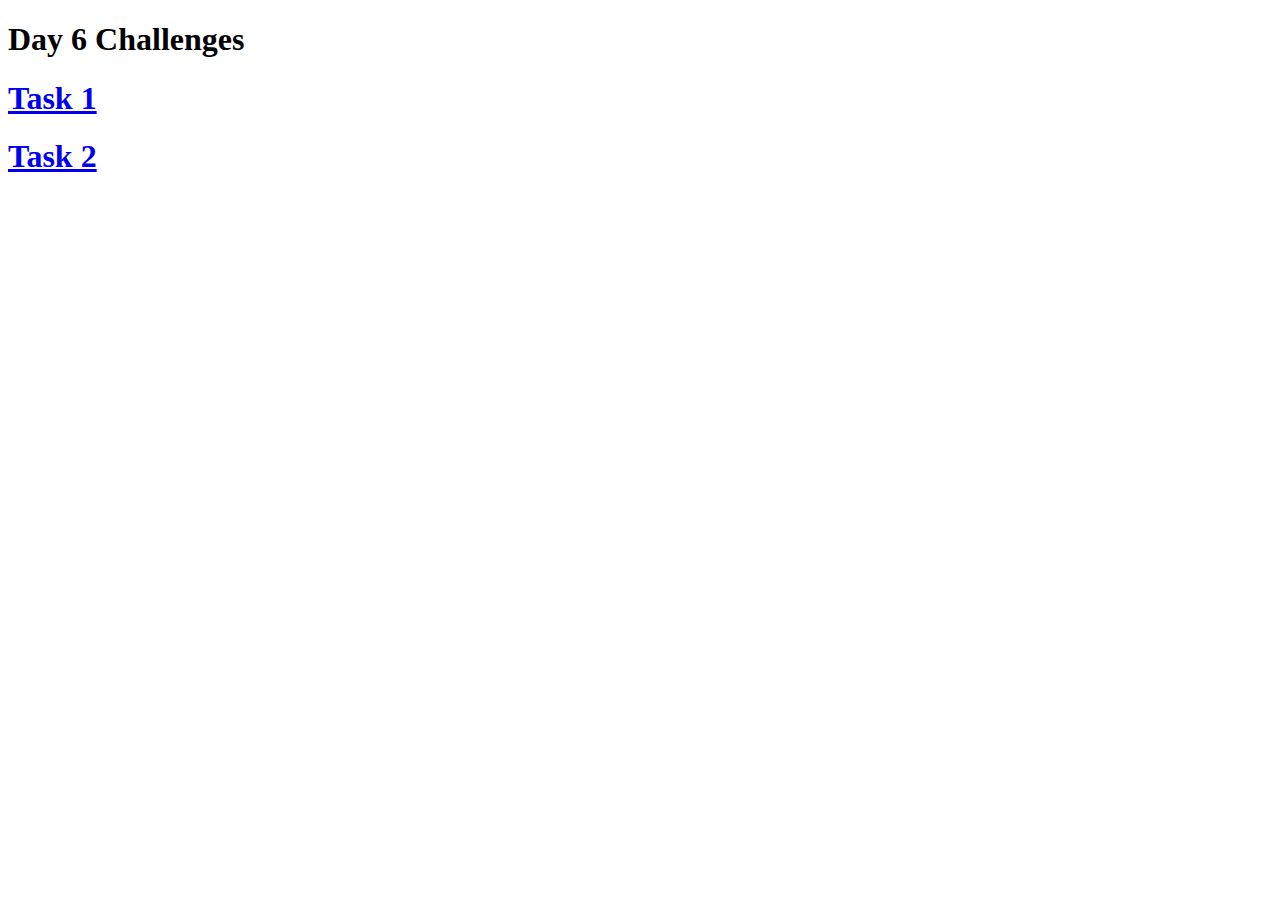
<file: index.html>
<!DOCTYPE html>
<html lang="en">
<head>
    
    <title>Page</title>

</head>
<body>
    <h1>Day 6 Challenges</h1>
    <h1><a href="Responsive/web_2/final.html">Task 1</a></h1>
    <h1><a href="Responsive/web_1/task1.html">Task 2</a></h1>
    
</body>
</html>
</file>
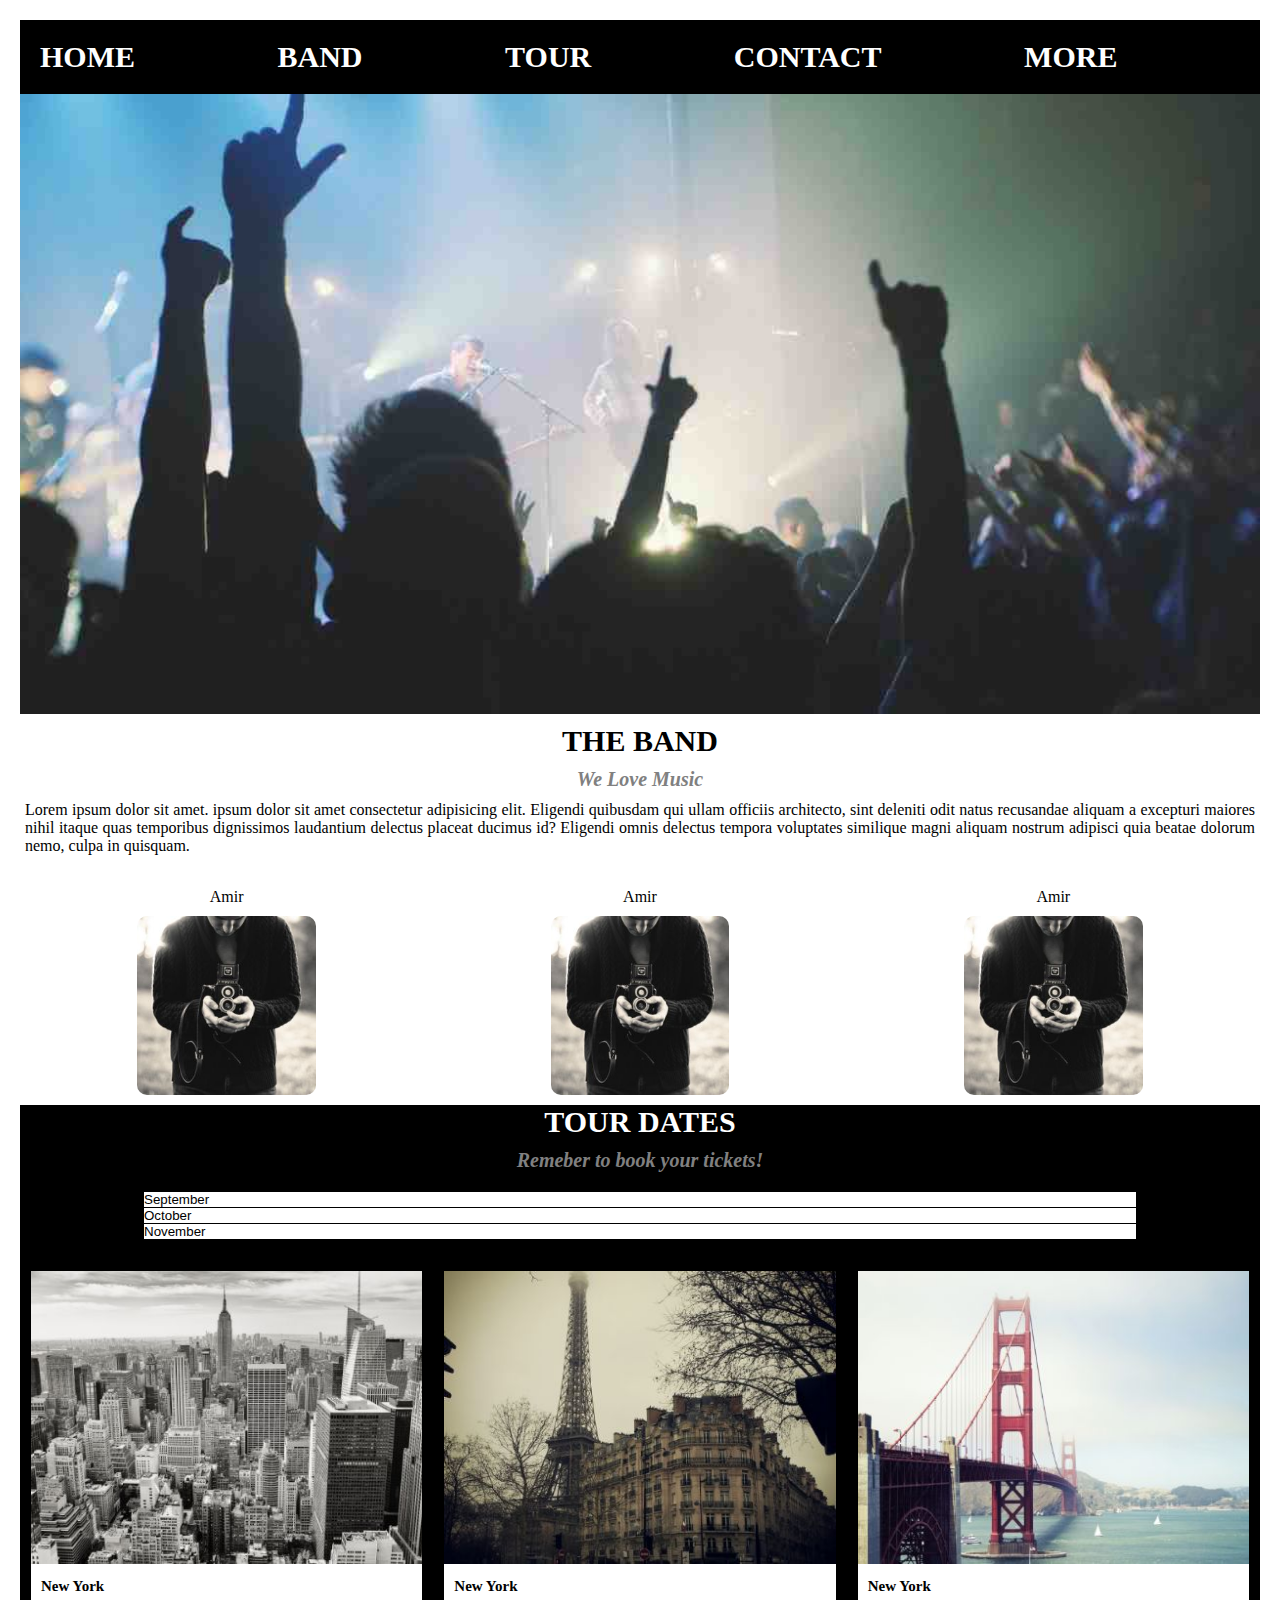
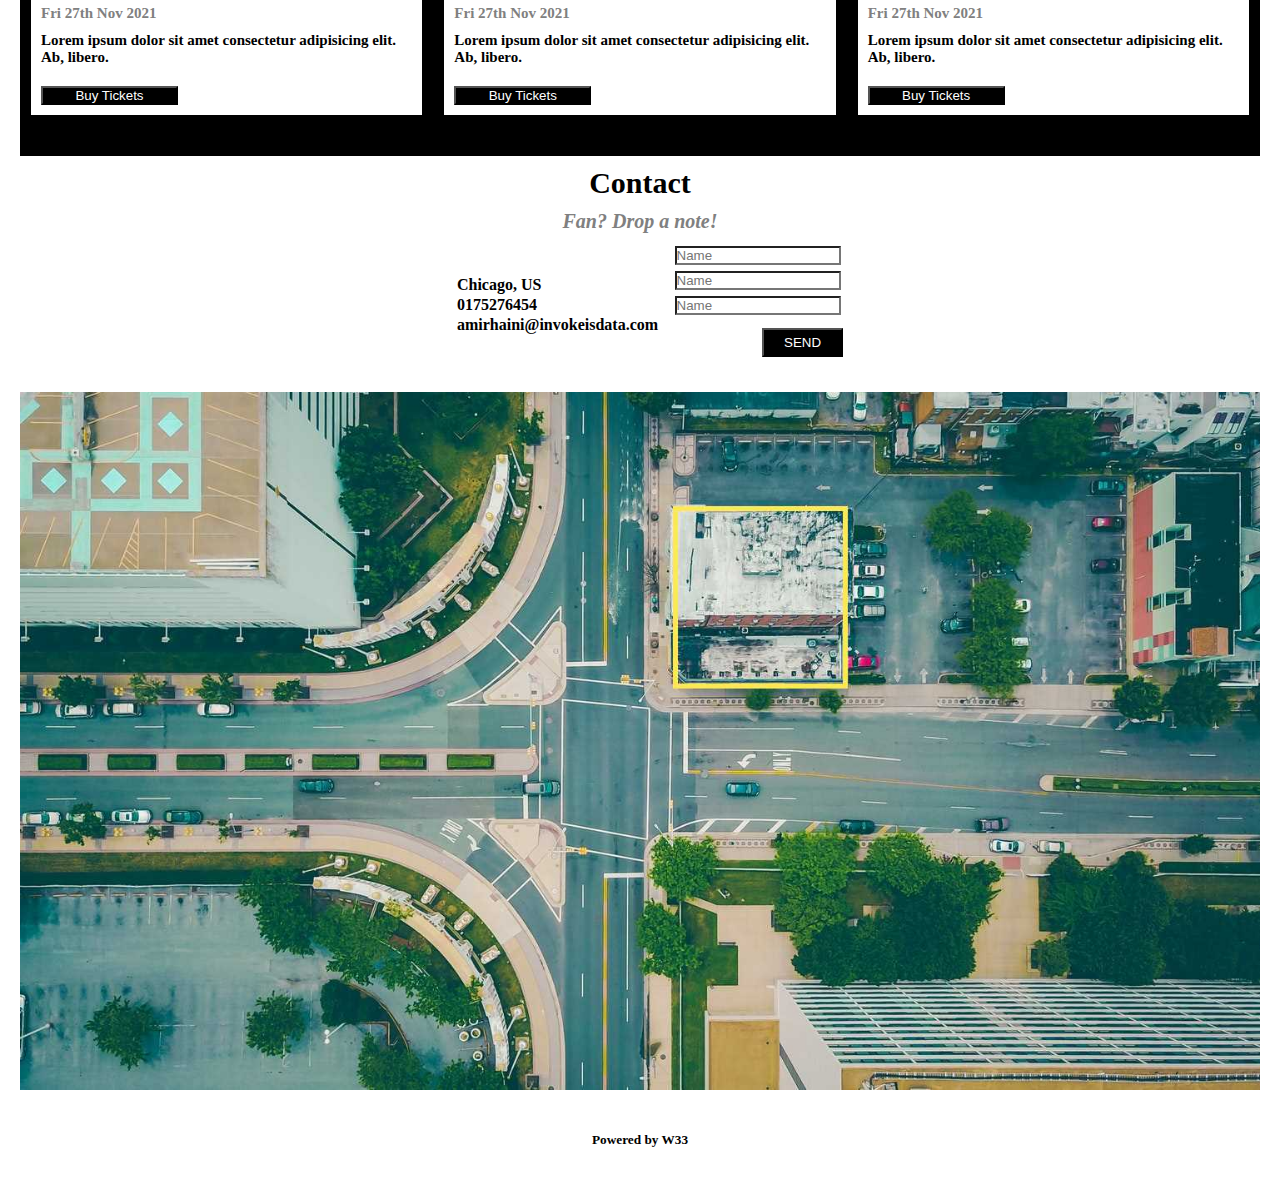
<file: Responsive/web_1/task1.html>
<!DOCTYPE html>
<html lang="en">
<head>
    
    <meta name="viewport" content="width=device-width, initial-scale=1.0">
    
    <title>Task 2</title>

    <link rel="preconnect" href="https://fonts.googleapis.com">
    <link rel="preconnect" href="https://fonts.gstatic.com" crossorigin>
    <link rel="stylesheet" href="https://pro.fontawesome.com/releases/v5.10.0/css/all.css" integrity="sha384-AYmEC3Yw5cVb3ZcuHtOA93w35dYTsvhLPVnYs9eStHfGJvOvKxVfELGroGkvsg+p" crossorigin="anonymous"/>

    <link href="task2.css" rel = "stylesheet" />


</head>
<body>
    <div id="app">
        <!-- Header -->
        <header>
            <div id="top">
                <h1>HOME</h1>
                <h1 class="d-view">BAND</h1>
                <h1 class="d-view">TOUR</h1>
                <h1 class="d-view">CONTACT</h1>
                <h1 class="d-view">MORE</h1>
                <p><i class="fas fa-align-justify" style="background-color: white;"></i></p>  
            </div>

            <div id="topbody">
                <img src="images/chicago.jpg" class="m-view"/>
                <img src="images/ny.jpg" class="d-view" />
            </div>

        </header>

        <section id="s1">
            <h1>THE BAND</h1>
            <h3>We Love Music</h3>
            <p>Lorem ipsum dolor sit amet. ipsum dolor sit amet consectetur adipisicing elit. Eligendi quibusdam qui ullam officiis architecto, sint deleniti odit natus recusandae aliquam a excepturi maiores nihil itaque quas temporibus dignissimos laudantium delectus placeat ducimus id? Eligendi omnis delectus tempora voluptates similique magni aliquam nostrum adipisci quia beatae dolorum nemo, culpa in quisquam.</p>
        </section>

        <br/>

        <!-- Section 2 -->

        <section id="s2">
                <div class="s2-body">
                    <p>Amir</p>
                    <img src="images/bandmember.jpg" />
                </div>

                <div class="s2-body">
                    <p>Amir</p>
                    <img src="images/bandmember.jpg" />
                </div>

                <div class="s2-body">
                    <p>Amir</p>
                    <img src="images/bandmember.jpg" />
                </div>

        </section>

        <!-- Section 3 -->

        <section id="s3">
            <h1>TOUR DATES</h1>
            <h3>Remeber to book your tickets!</h3>
            
            <div class="button">
                <button> September</button>
                <button> October</button>
                <button> November</button>
            </div>

            <div class="pic-holder-holder">
                <div class="pic-holder">
                    <img src="images/newyork.jpg" />
                    <h4>New York</h4>
                    <h5>Fri 27th Nov 2021</h5>
                    <h4>Lorem ipsum dolor sit amet consectetur adipisicing elit. Ab, libero.</h4>
                    <button>Buy Tickets</button>
                </div>

                <div class="pic-holder">
                    <img src="images/paris.JPG" />
                    <h4>New York</h4>
                    <h5>Fri 27th Nov 2021</h5>
                    <h4>Lorem ipsum dolor sit amet consectetur adipisicing elit. Ab, libero.</h4>
                    <button>Buy Tickets</button>
                </div>

                <div class="pic-holder">
                    <img src="images/sanfran.jpg" />
                    <h4>New York</h4>
                    <h5>Fri 27th Nov 2021</h5>
                    <h4>Lorem ipsum dolor sit amet consectetur adipisicing elit. Ab, libero.</h4>
                    <button>Buy Tickets</button>
                </div>
            </div>

        </section>

        <!-- Section 4 -->

        <section id="s4">
            <h1>Contact</h1>
            <h3>Fan? Drop a note!</h3>

            <!-- Body -->
            <div id="section4-body">
                <div id="icon-holder">
                    <div class="icon">
                        <i class="fas fa-map-marker-alt"></i> <h4> Chicago, US</h4>
                    </div>

                    
                    <div class="icon">
                        <i class="fas fa-phone"></i>
                        <h4> 0175276454</h4>
                    </div>

                    <div class="icon">
                        <i class="fas fa-envelope"></i>
                        <h4> amirhaini@invokeisdata.com</h4>
                    </div>
                </div>

                <div id="input">
                    <input type="text" placeholder="Name">
                    <input type="text" placeholder="Name">
                    <input type="text" placeholder="Name">

                    <button>SEND</button>
                </div>
                
            </div>
            

        </section>

        <!-- Footer -->

        <section id="footer">
            <img src="images/map.jpg"/>
            <div class="foot-icon">
                <i class="fab fa-facebook-square"></i>
                <i class="far fa-bell"></i>
                <i class="fab fa-pinterest-p"></i>
                <i class="fab fa-twitter"></i>
                <i class="fab fa-linkedin-in"></i>

            </div>
            <br/>
            <h5>Powered by W33</h5>
        </section>
    </div>
    
</body>
</html>
</file>
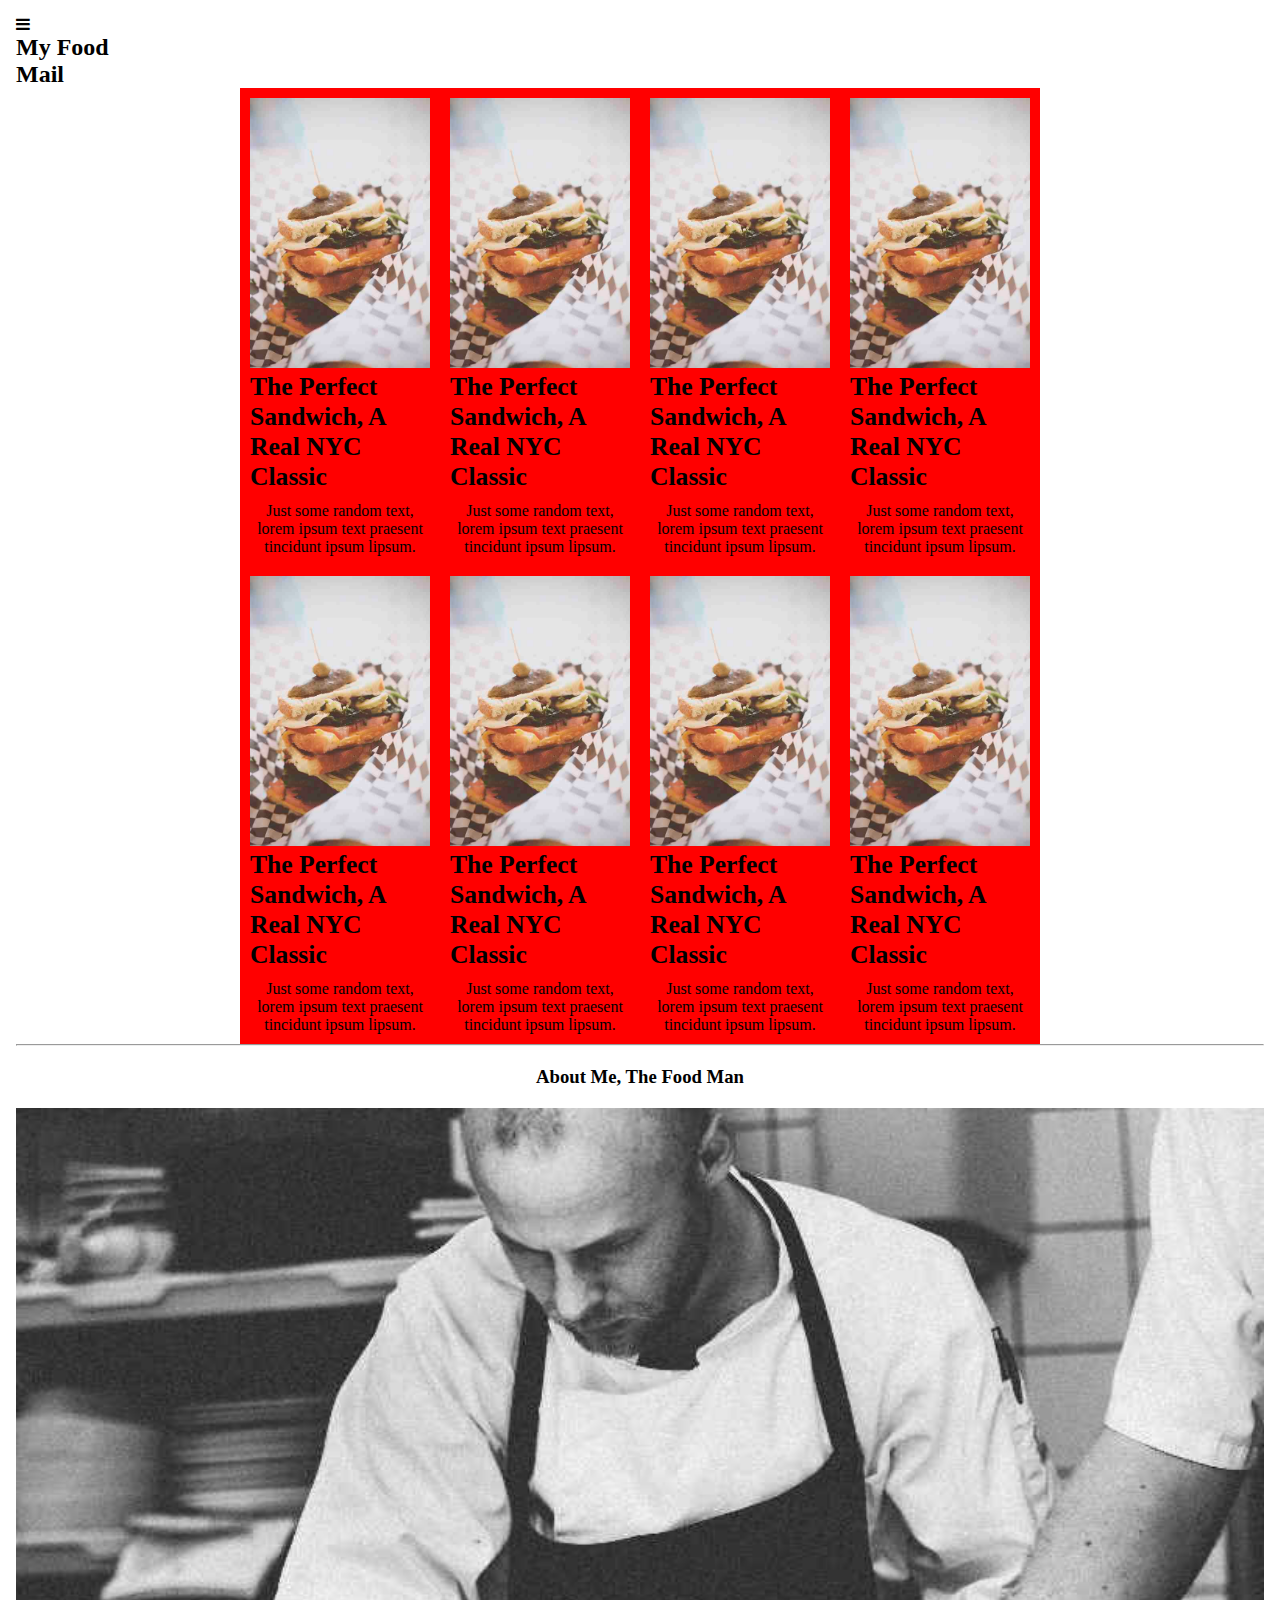
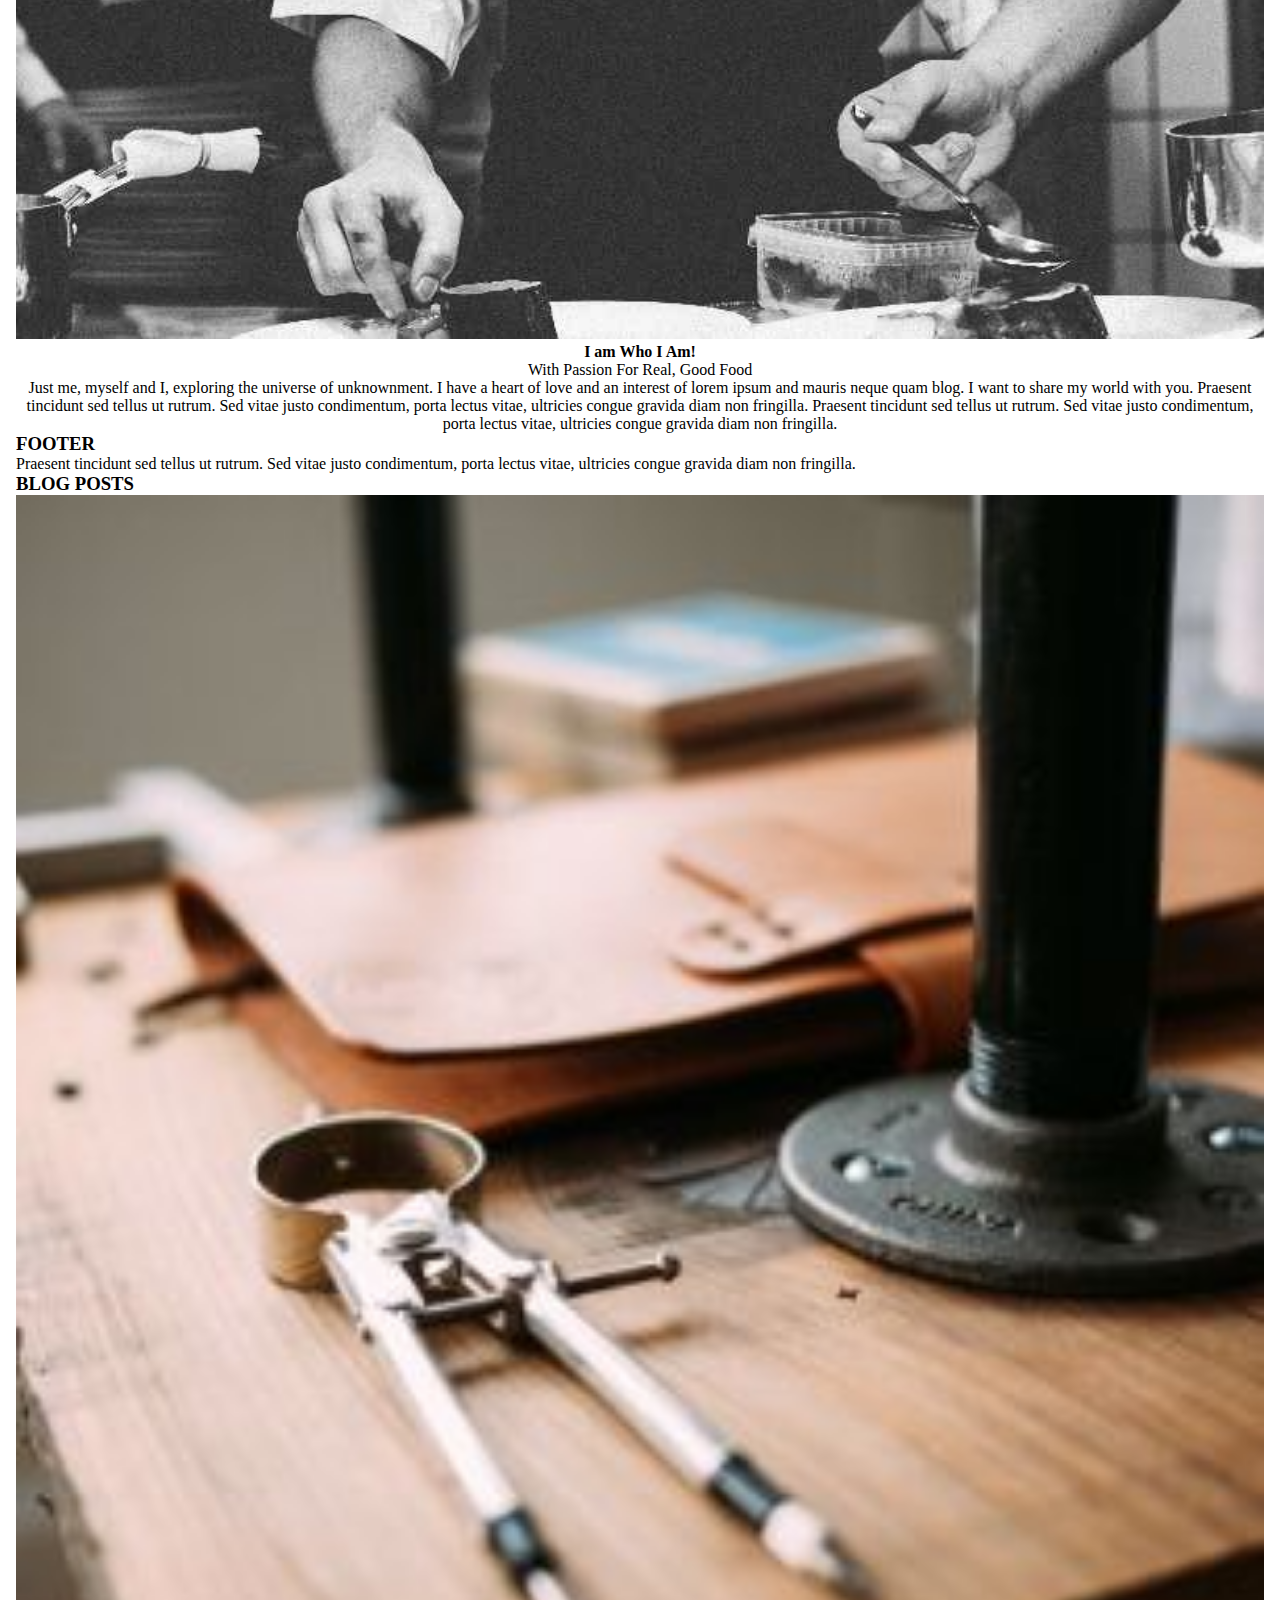
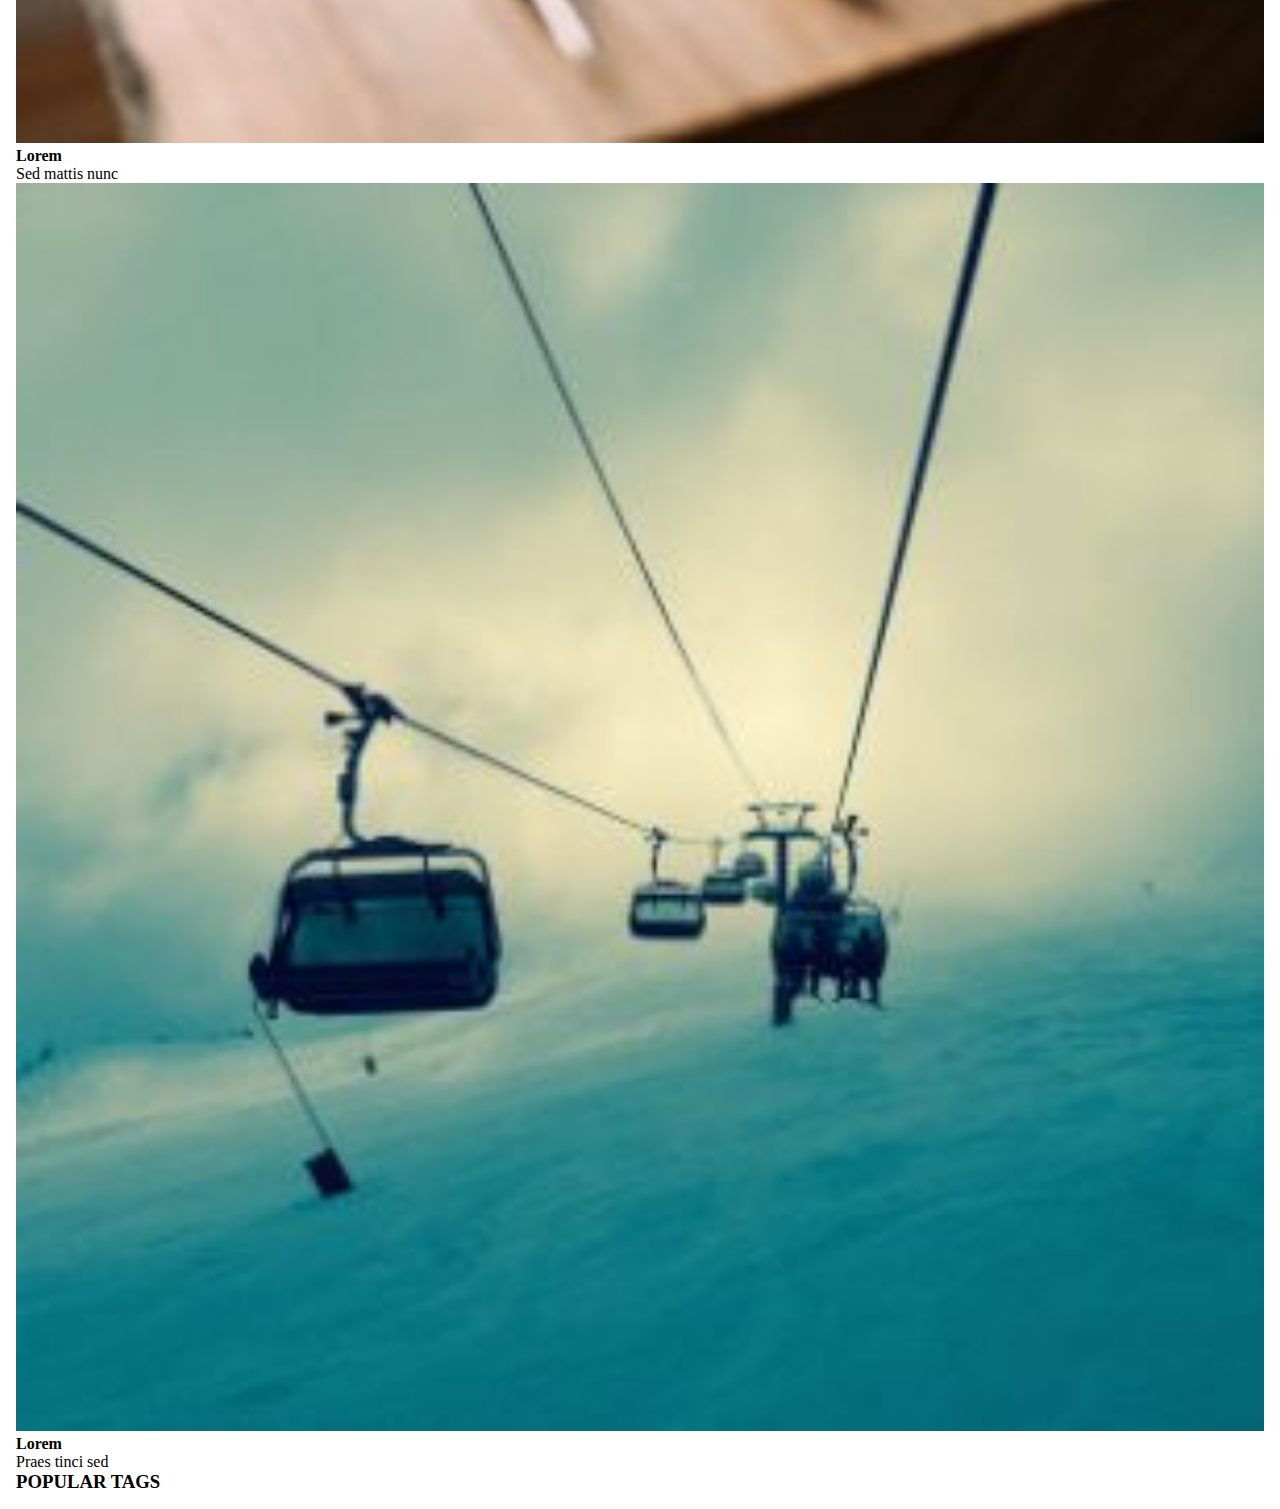
<file: Responsive/web_2/demo.html>
<!DOCTYPE html>
<html lang="en">

<head>
    <meta charset="UTF-8">

    <meta name="viewport" content="width=device-width, initial-scale=1">
    <link rel="stylesheet" href="https://cdnjs.cloudflare.com/ajax/libs/font-awesome/4.7.0/css/font-awesome.min.css">
    <link rel="stylesheet" href="css/demo.css" />
</head>

<body>
    <div>
        <header>
            <i class="fa fa-bars" aria-hidden="true"></i>
            <h2>My Food</h2>
            <h2 onclick="changeTheme()" class="mailText">Mail</h2>
        </header>
        <main>
            <div id="food-container">
                <div class="food-list">
                    <img src="images/sandwich.jpg" />
                    <h1>The Perfect Sandwich, A Real NYC Classic</h1>
                    <p>Just some random text, lorem ipsum text praesent tincidunt ipsum lipsum.</p>
                </div>
                <div class="food-list">
                    <img src="images/sandwich.jpg" />
                    <h1>The Perfect Sandwich, A Real NYC Classic</h1>
                    <p>Just some random text, lorem ipsum text praesent tincidunt ipsum lipsum.</p>
                </div>
                <div class="food-list">
                    <img src="images/sandwich.jpg" />
                    <h1>The Perfect Sandwich, A Real NYC Classic</h1>
                    <p>Just some random text, lorem ipsum text praesent tincidunt ipsum lipsum.</p>
                </div>
                <div class="food-list">
                    <img src="images/sandwich.jpg" />
                    <h1>The Perfect Sandwich, A Real NYC Classic</h1>
                    <p>Just some random text, lorem ipsum text praesent tincidunt ipsum lipsum.</p>
                </div>

                <div class="food-list">
                    <img src="images/sandwich.jpg" />
                    <h1>The Perfect Sandwich, A Real NYC Classic</h1>
                    <p>Just some random text, lorem ipsum text praesent tincidunt ipsum lipsum.</p>
                </div>

                <div class="food-list">
                    <img src="images/sandwich.jpg" />
                    <h1>The Perfect Sandwich, A Real NYC Classic</h1>
                    <p>Just some random text, lorem ipsum text praesent tincidunt ipsum lipsum.</p>
                </div>

                <div class="food-list">
                    <img src="images/sandwich.jpg" />
                    <h1>The Perfect Sandwich, A Real NYC Classic</h1>
                    <p>Just some random text, lorem ipsum text praesent tincidunt ipsum lipsum.</p>
                </div>


                <div class="food-list">
                    <img src="images/sandwich.jpg" />
                    <h1>The Perfect Sandwich, A Real NYC Classic</h1>
                    <p>Just some random text, lorem ipsum text praesent tincidunt ipsum lipsum.</p>
                </div>
            </div>

            <hr />

            <div id="chef-container">
                <h3>About Me, The Food Man</h3>
                <img src="images/chef.jpg" />
                <h4>I am Who I Am!</h4>
                <p>With Passion For Real, Good Food</p>

                <p>Just me, myself and I, exploring the universe of unknownment. I have a heart of love and an interest of lorem ipsum and mauris neque quam blog. I want to share my world with you. Praesent tincidunt sed tellus ut rutrum. Sed vitae justo
                    condimentum, porta lectus vitae, ultricies congue gravida diam non fringilla. Praesent tincidunt sed tellus ut rutrum. Sed vitae justo condimentum, porta lectus vitae, ultricies congue gravida diam non fringilla.</p>
            </div>
        </main>
        <footer>
            <div>
                <h3>FOOTER</h3>
                <p>Praesent tincidunt sed tellus ut rutrum. Sed vitae justo condimentum, porta lectus vitae, ultricies congue gravida diam non fringilla.</p>
            </div>

            <div>
                <h3>BLOG POSTS</h3>
                <div>
                    <div>
                        <img src="images/workshop.jpg" />

                        <div>
                            <h4>Lorem</h4>
                            <p>Sed mattis nunc</p>
                        </div>
                    </div>

                    <div>
                        <img src="images/gondol.jpg" />

                        <div>
                            <h4>Lorem</h4>
                            <p>Praes tinci sed</p>
                        </div>
                    </div>
                </div>
            </div>

            <div>
                <h3>POPULAR TAGS</h3>
            </div>
        </footer>

        <script>
            var isDark = false;

            function changeTheme() {
                if (isDark === false) {
                    document.querySelector("body").style.color = "white";
                    document.querySelector("body").style.backgroundColor = "black";
                    isDark = true;
                    return false;
                }

                if (isDark === true) {
                    document.querySelector("body").style.color = "black";
                    document.querySelector("body").style.backgroundColor = "white";
                    isDark = false;
                    return false;
                }
            }
        </script>
    </div>
</body>

</html>
</file>
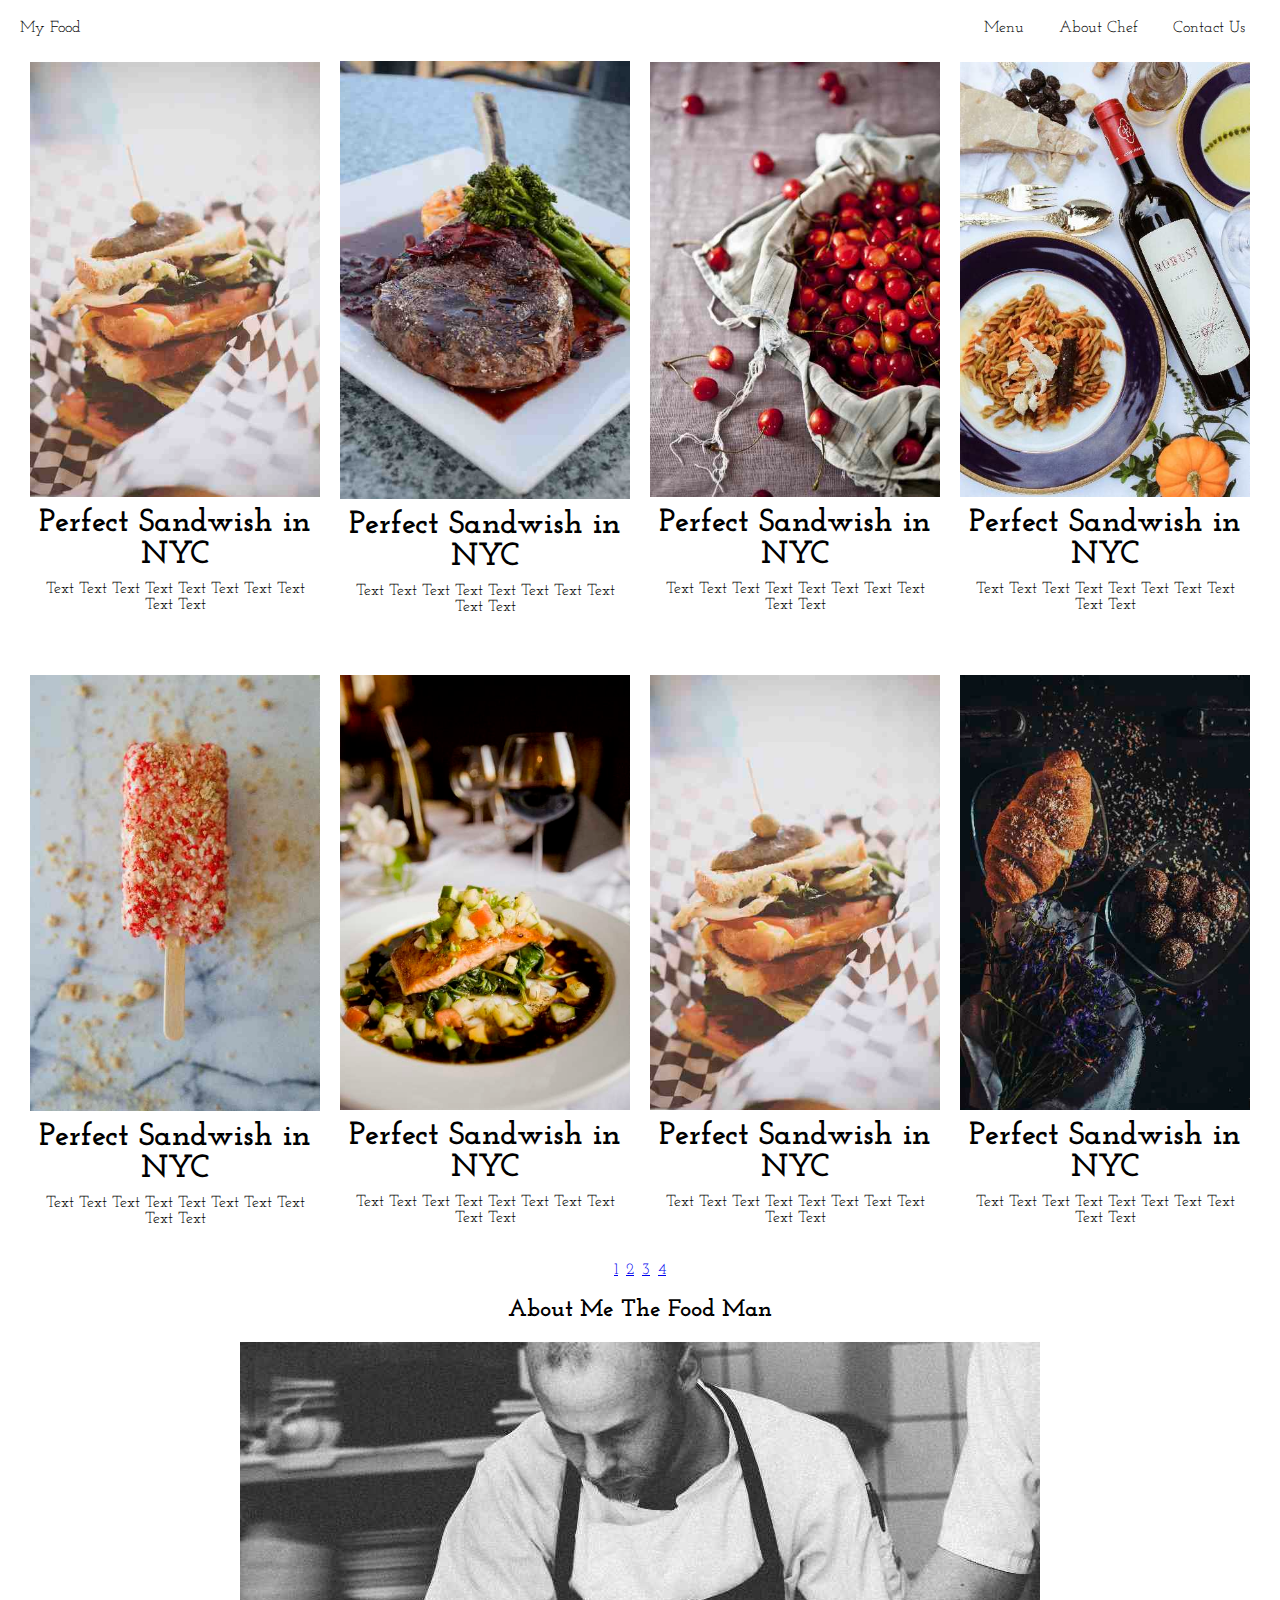
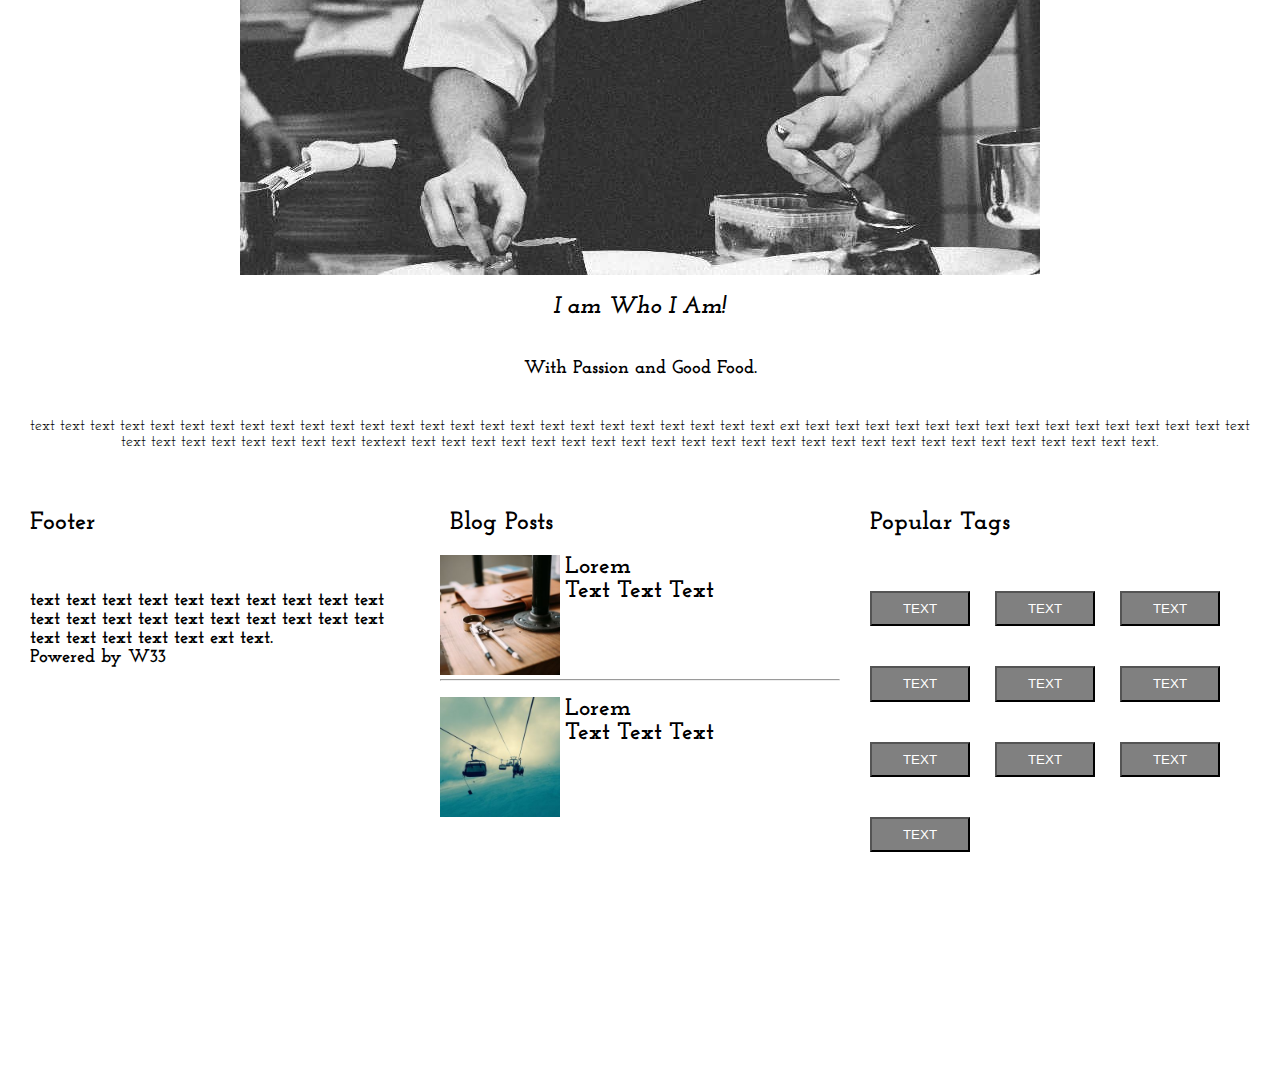
<file: Responsive/web_2/final.html>
<!DOCTYPE html>
<html lang="en">
<head>
    <title>Chef Website</title>
    <meta name="viewpoint" content="width=device-width, initial-scale=1.0" />
        
    <link rel="preconnect" href="https://fonts.googleapis.com">
    <link rel="preconnect" href="https://fonts.gstatic.com" crossorigin>
    <link href="https://fonts.googleapis.com/css2?family=Josefin+Slab:ital@0;1&display=swap" rel="stylesheet">
    
    <link rel="stylesheet" href="https://pro.fontawesome.com/releases/v5.10.0/css/all.css" integrity="sha384-AYmEC3Yw5cVb3ZcuHtOA93w35dYTsvhLPVnYs9eStHfGJvOvKxVfELGroGkvsg+p" crossorigin="anonymous"/>


    <link href="styles.css" rel="stylesheet" />

</head>
<body>
    <div id="app">
        <header>
            <i class="fas fa-align-justify"></i>
            <p id="logo"> My Food </p>
            <p id="mail"> Mail </p>
            <ul div="nav">
                <li>Menu</li>
                <li>About Chef</li>
                <li>Contact Us</li>
            </ul>
            
        </header>

        <section id="food-section">
            <div class="food-list">
                <img src="images/sandwich.jpg" />
                <h1> Perfect Sandwish in NYC</h1>
                <p> Text Text Text Text Text Text Text Text Text Text </p>
            </div>

            <div class="food-list">
                <img src="images/steak.jpg" />
                <h1> Perfect Sandwish in NYC</h1>
                <p> Text Text Text Text Text Text Text Text Text Text </p>
            </div>

            <div class="food-list">
                <img src="images/cherries.jpg" />
                <h1> Perfect Sandwish in NYC</h1>
                <p> Text Text Text Text Text Text Text Text Text Text </p>
            </div>

            <div class="food-list">
                <img src="images/wine.jpg" />
                <h1> Perfect Sandwish in NYC</h1>
                <p> Text Text Text Text Text Text Text Text Text Text </p>
            </div>

            <div class="food-list">
                <img src="images/popsicle.jpg" />
                <h1> Perfect Sandwish in NYC</h1>
                <p> Text Text Text Text Text Text Text Text Text Text </p>
            </div>

            <div class="food-list">
                <img src="images/salmon.jpg" />
                <h1> Perfect Sandwish in NYC</h1>
                <p> Text Text Text Text Text Text Text Text Text Text </p>
            </div>

            <div class="food-list">
                <img src="images/sandwich.jpg" />
                <h1> Perfect Sandwish in NYC</h1>
                <p> Text Text Text Text Text Text Text Text Text Text </p>
            </div>

            <div class="food-list">
                <img src="images/croissant.jpg" />
                <h1> Perfect Sandwish in NYC</h1>
                <p> Text Text Text Text Text Text Text Text Text Text </p>
            </div>
        </section>

        <div class="pages">
           <p>
               <i class="fas fa-arrow-left"></i>  &ensp;<a href="#">1</a> &ensp; <a href="#">2</a> &ensp; <a href="#">3</a> &ensp; <a href="#">4</a> &ensp;
               <i class="fas fa-arrow-right"></i> 
           </p> 

        </div>

        <section id="chef">
            <h2>About Me The Food Man</h2>
            <img src="images/chef.jpg">
            <h2 style="font-style: italic;">I am Who I Am!</h2>
            <h3>With Passion and Good Food.</h3>
            <p>text text text text text text text text text text text text text text text text text text text text text text text text text ext text text text text text text text text text text text text text text text text text text text text text text text textext text text text text text text text text text text text text text text text text text text text text text text text text text.</p>

        </section>

        <section id="footer">

            <div class="fh">
                <h1 style="font-size:25px;">Footer</h1>
                <br/>
                <h3>text text text text text text text text text text text text text text text text text text text text text text text text text ext text.

                <br/>
                Powered by W33
                </h3>
            </div>

            <br/>

            <div class="blog">
                <h1 style="font-size:25px;">Blog Posts</h1>
                <img src="images/workshop.jpg" style="display: inline-block;">
                <h2 style="display: inline-block;">Lorem <br/> Text Text Text</h2>
                <br/>
                <hr/>
                <br/>
                <img src="images/gondol.jpg">
                <h2>Lorem <br/> Text Text Text</h2>
            </div>

            <br />

            <div class="tags">
                <h1 style="font-size:25px;"> Popular Tags</h1>
                <br/>
                <div>
                    <button>TEXT</button>
                    <button>TEXT</button>
                    <button>TEXT</button>
                    <button>TEXT</button>
                    <button>TEXT</button>
                    <button>TEXT</button>
                    <button>TEXT</button>
                    <button>TEXT</button>
                    <button>TEXT</button>
                    <button>TEXT</button>
                </div>
            </div>
        </section>


    </div>
    
</body>
</html>
</file>
<file: Responsive/web_1/task2.css>
*
{
    margin: 0; padding: 0; box-sizing: border-box;
}



:root {
    --primary-color: black;
    --secondary-color:gray;
    --th-color:white;
    --title-text: 30px;
    --sub-text: 20px;
    --norm-text: 15px;

}


#app {
    padding: 1.25em;min-width: 400px;
    margin: 0 auto;
}

#top {
    display: flex;
    flex-direction: row;
    justify-content: space-between;
    align-items: center;
    background: black;
    width: 100%;
    padding: 10px;
    box-sizing: border-box;
}


#top h1 {
    color: var(--th-color);
  
    z-index: 0;
}

#topbody img {
    width: 100%;
}

#s1 {
    text-align: center;
}

h1 {
    margin: 10px;
    font-size: var(--title-text);
    text-align: center;
}

h3 {
    margin: 10px;
    font-size: var(--sub-text);
    font-style: italic;
    color: var(--secondary-color);
    text-align: center;
}

#s1 p {
    text-align: justify;
    margin: 5px;
}

/* Section 2 */

#s2 {
    text-align: center;
    background-color: white;
}

.s2-body {
    display: flex;
    flex-direction: column;
    justify-content: space-around;
    align-items: center;
}

#s2 p {
    text-align: center;
    margin: 10px 0;
}

#s2 img {
    width: 70%;
    border-radius: 10px;
}

/* Section 3 */

#s3 {
    background: black;
    padding-bottom: 30px;
}

#s3 h1 {
    color: white;
}

.button {
    display: flex;
    flex-direction: column;
    justify-content: center;
    width: 80%;
    background: var(--th-color);
    margin: 20px auto;

}

.button button {
    text-align: left;
    background-color: var(--th-color);
    border: none;
    border-bottom: 1px solid black;
    margin: 0 auto;
    width: 100%;
}

.pic-holder-holder {
    display: flex;
    flex-direction: column;
    justify-content: center;
    align-items: center;
}

/* Section 4 */

.pic-holder {
    width: 90%;
    background-color: white;
    margin: 10px 10px;
    border: 1px solid black;
}

.pic-holder img{
    width: 100%;
}

.pic-holder h4 {
    margin: 10px;
    font-size: var(--norm-text);
}

.pic-holder h5 {
    margin: 10px;
    font-size: var(--norm-text);
    color: var(--secondary-color)
}

.pic-holder button {
    margin: 10px;
    width: 35%;
    background-color: black;
    color: var(--th-color);
}

/* Section 5 */


.icon {
    display: flex;
    flex-direction: row;
    justify-content: left;
    align-items: center;
}

.icon i {
    margin: 10px;
}

#input {
    display: flex;
    flex-direction: column;
    justify-content: start;
    align-items: flex-end;

}

#input input {
    background-color: transparent;
    width: 90%;
    margin: 3px 2px;

}

#input button {
    margin: 10px 0;
    background-color: var(--primary-color);
    color: var(--th-color);
    padding: 5px 20px;

}


#footer {
    margin: 25px 0;
}

#footer img {
    width: 100%;
}

#footer .foot-icon {
    display: flex;
    flex-direction: row;
    justify-content: center;
    align-items: center;
}

#footer .foot-icon i{
    margin: 10px 10px;
}
#footer h5 {
    text-align: center;
}


/* Logic Mobile or Desktop */



/* desktop */
@media (min-width: 1000px) {
    .m-view {
        display: none;
    }

    .d-view {
        display: block;
    }

    
    #s2 {
        display: flex;
        flex-direction: row;
        justify-content: space-around;
        align-items: center;
    }

    .pic-holder-holder {
        display: flex;
        flex-direction: row;
        justify-content: center;
        align-items: center;
    }

    #section4-body {
        display: flex;
        flex-direction: row;
        justify-content: center;
        align-items: center;
    }
    #topbody {
    position: relative;
    }

    
}


/* mobile */
@media (max-width: 999px) {
    .m-view{
        display: block;
    }

    .d-view {
        display: none;
    }
}
</file>
<file: Responsive/web_2/css/demo.css>
*,
*::before,
*::after {
    margin: 0;
    box-sizing: border-box;
}

:root {
    --clr-icons: #929292;
    --clr-text: #fff;
    --clr-bg-dark: #242424;
    --clr-bg-light: #3b3b3b;
    --clr-accent: #ff7600;
}

body {
    margin: 1em;
    font-size: 1rem;
    transition: all 0.5s;
}

img {
    width: 100%;
}

.mailText {
    transition:all 1s cubic-bezier(1, 0.05, 0.6, 1.58);
}


.mailText:hover {
    font-size:60px;
}

.food-list {
    margin-bottom: 15px;
}

.food-list h1 {
    font-size: 4.5vw;
    margin-bottom: 10px;
}

.food-list p {
    text-align: center;
}


#chef-container {
    text-align: center;
}

#chef-container h3 {
    margin: 20px 0;
}


@media (min-width:450px) {
    #food-container {
        max-width: 800px;
        display: grid;
        /* flex-wrap: wrap; */
        grid-template-columns: auto auto auto auto;
        margin: 0 auto;
        background-color: red;
    }
    .food-list {
        margin: 10px;
    }
    .food-list h1 {
        font-size: 2vw;
    }
}
</file>
<file: Responsive/web_2/styles.css>
* {
    margin: 0; padding: 0; box-sizing: border-box;
}

html, body {
    font-family: "Josefin Slab";
}

img {
    max-width: 100%;
}

#app {
    padding: 1.25em;
    margin: 0 auto;
}

header {
    display: flex;
    flex-direction: row;
    justify-content: space-between;
    align-items: center;
}

header ul {
    display: none; /*hide ul by default*/
    list-style-type: none;
}

header ul li {
    display: inline-block;
    margin: 0 15px;
}

.food-list {
    text-align: center;
    margin: 15px 0;
    min-height: 470px;
    display: flex;
    flex-direction: column;
    justify-content: space-between;
    align-items: center;
}

.food-list > *{
    margin-bottom: 10px;
} 

/* 
.food-list img, .food-list h1, .food-list p {
    margin-bottom: 10px;
} */



@media (min-width: 400px) and (max-width: 500px) {
    #food-section {
        display: flex;
        flex-direction: row;
        justify-content: flex-start;
        align-items: center;
        flex-wrap: wrap;
    }

    .food-list {
        width: calc(100%/2);
        padding: 10px;
    }
} 

@media (min-width: 1000px) {
    header .fas, header #mail {
        display: none;
    }

    header ul {
        display: block;
    }
    
    #food-section {
        display: flex;
        flex-direction: row;
        justify-content: flex-start;
        align-items: center;
        flex-wrap: wrap;
    }

    .food-list {
        width: calc(100%/4);
        padding: 10px;
    }
}

@media (min-width: 1400px) {
    #app {
        max-width: 1400px;
    }
}

.pages p {
    display: flex;
    flex-direction: row;
    justify-content: center;
    align-items: center;
}


#chef {
    display: flex;
    flex-direction: column;
    justify-content: space-around;
    align-items: center;
}

#chef h2, #chef h3, #chef p {
    margin: 20px 5px;
    text-align: center;
}


#footer {
    display: flex;
    flex-direction: column;
    align-items: flex-start;
    justify-content: space-around;
}

#footer h1, #footer h3{
    margin: 20px 10px;
}




.blog h2, .blog img {
    display: inline-block;
}

.blog h1 {
    margin: 10px;
    font-size: 30px;
}

.blog h2 {
    vertical-align: top;
}



.tags button {
    width: 25%;
    height: 15%;
    background-color: gray;
    color: white;
    text-align: center;
    margin: 20px 10px;
   
}

@media (min-width:1000px) {
    #footer {
        display: flex;
        flex-direction: row;
        justify-content: space-evenly;
        align-items: center;
    }

    #footer .fh {
        height: 550px;
        width: 33%;
    }

    #footer .blog {
        margin: 20px ;
        height: 550px;
        width: 33%;
    }

    #footer .tags {
        height: 550px;
        width: 33%;
        display: flex;
        flex-direction: column;

    }

    .blog img {
        width: 30%;
    }



}
</file>
